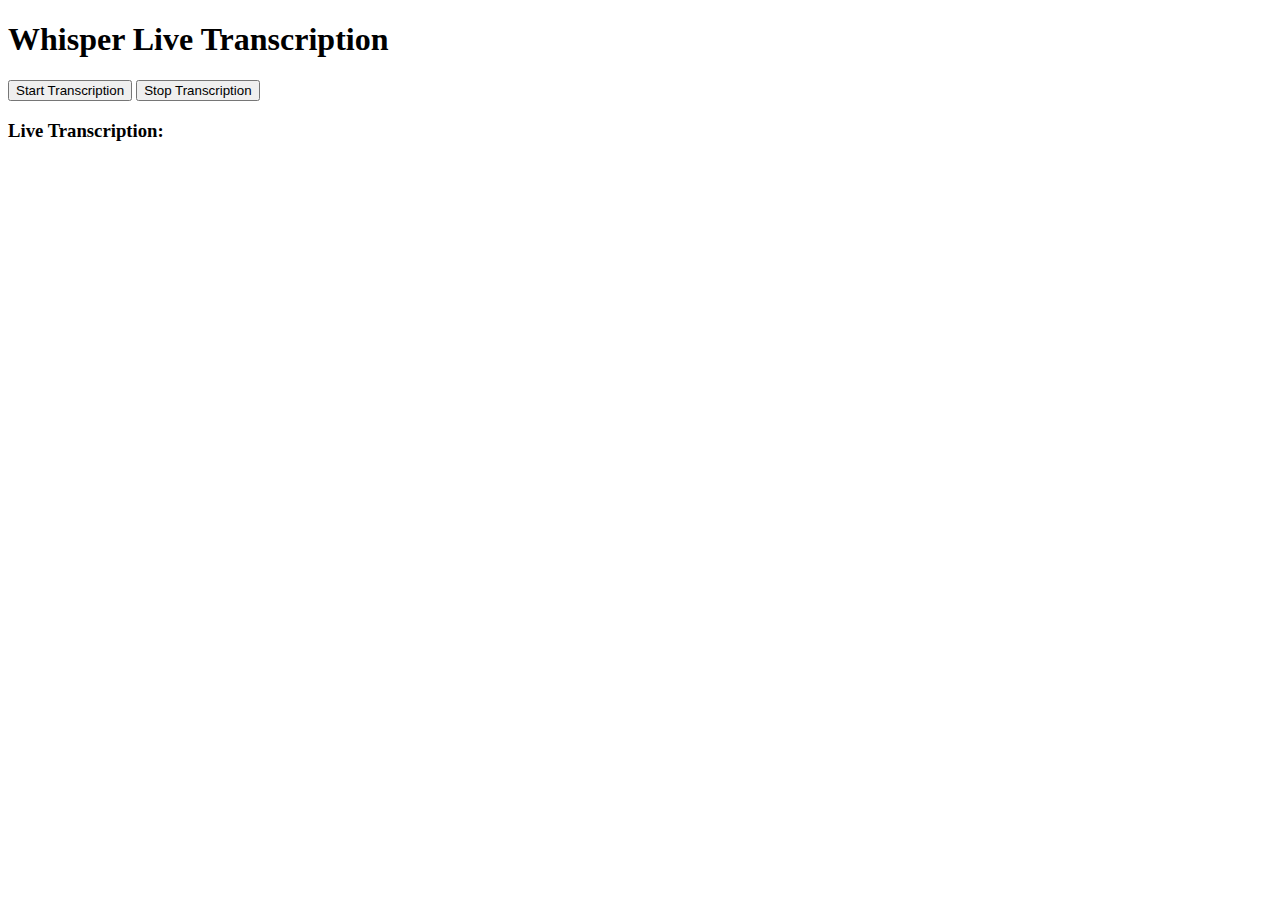
<file: static/index.html>
<!DOCTYPE html>
<html lang="en">
<head>
    <meta charset="UTF-8">
    <meta name="viewport" content="width=device-width, initial-scale=1.0">
    <title>Live Transcription with Whisper</title>
</head>
<body>
    <h1>Whisper Live Transcription</h1>
    <button id="start">Start Transcription</button>
    <button id="stop">Stop Transcription</button>
    <h3>Live Transcription:</h3>
    <div id="transcription"></div>

    <script>
        let mediaRecorder;
        let audioChunks = [];

        document.getElementById('start').addEventListener('click', () => {
            navigator.mediaDevices.getUserMedia({ audio: true })
                .then(stream => {
                    mediaRecorder = new MediaRecorder(stream);
                    mediaRecorder.start();

                    mediaRecorder.addEventListener("dataavailable", event => {
                        audioChunks.push(event.data);
                    });

                    mediaRecorder.addEventListener("stop", () => {
                        const audioBlob = new Blob(audioChunks, { type: 'audio/wav' });
                        audioChunks = [];
                        sendAudio(audioBlob);
                    });
                });
        });

        document.getElementById('stop').addEventListener('click', () => {
            mediaRecorder.stop();
        });

        function sendAudio(audioBlob) {
            const formData = new FormData();
            formData.append('audio_data', audioBlob, 'audio.wav');

            fetch('http://127.0.0.1:5000/transcribe', {
                method: 'POST',
                body: formData
            })
            .then(response => response.json())
            .then(data => {
                document.getElementById('transcription').innerText = data.transcription;
            })
            .catch(error => console.error('Error:', error));
        }
    </script>
</body>
</html>
</file>
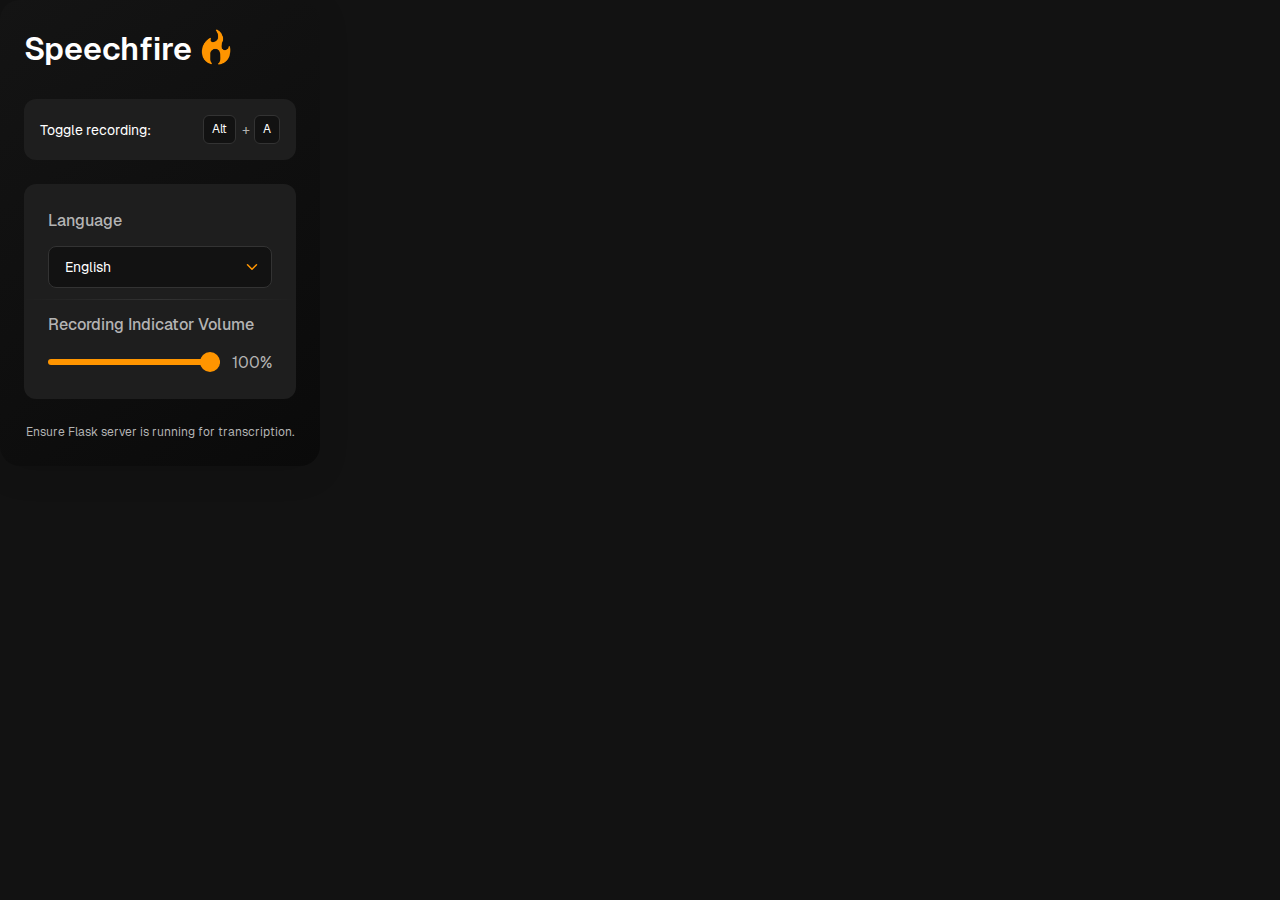
<file: extension-chrome/popup.html>
<!DOCTYPE html>
<html lang="en">
  <head>
    <meta charset="UTF-8" />
    <meta name="viewport" content="width=device-width, initial-scale=1.0" />
    <title>Speechfire</title>
    <link href="styles.css" rel="stylesheet" />
  </head>
  <body>
    <div class="container">
      <header>
        <h1>
          Speechfire
          <img class="icon" src="icon/icon-128.png"></img>
        </h1>
      </header>

      <main>
        <div class="shortcut-info">
          <span>Toggle recording:</span>
          <div class="key-combo">
            <kbd>Alt</kbd><span>+</span><kbd>A</kbd>
          </div>
        </div>

        <div class="settings">
          <div class="setting">
            <label for="languageDropdown">Language</label>
            <select id="languageDropdown" class="w-full bg-white border border-gray-300 rounded-md py-2 px-3 text-sm">
              <option value="Dutch">Dutch</option>
              <option value="Spanish">Spanish</option>
              <option value="Korean">Korean</option>
              <option value="Italian">Italian</option>
              <option value="German">German</option>
              <option value="Russian">Russian</option>
              <option value="Portuguese">Portuguese</option>
              <option value="Polish">Polish</option>
              <option value="Thai">Thai</option>
              <option value="Indonesian">Indonesian</option>
              <option value="Mandarin (TW)">Mandarin (TW)</option>
              <option value="Swedish">Swedish</option>
              <option value="Czech">Czech</option>
              <option value="English" selected>English</option>
              <option value="Japanese">Japanese</option>
              <option value="French">French</option>
              <option value="Romanian">Romanian</option>
              <option value="Cantonese (CN)">Cantonese (CN)</option>
              <option value="Turkish">Turkish</option>
              <option value="Catalan">Catalan</option>
              <option value="Hungarian">Hungarian</option>
              <option value="Ukrainian">Ukrainian</option>
              <option value="Greek">Greek</option>
              <option value="Bulgarian">Bulgarian</option>
              <option value="Arabic">Arabic</option>
              <option value="Serbian">Serbian</option>
              <option value="Macedonian">Macedonian</option>
              <option value="Cantonese (HK)">Cantonese (HK)</option>
              <option value="Latvian">Latvian</option>
              <option value="Slovenian">Slovenian</option>
              <option value="Hindi">Hindi</option>
              <option value="Galician">Galician</option>
              <option value="Danish">Danish</option>
              <option value="Urdu">Urdu</option>
              <option value="Slovak">Slovak</option>
              <option value="Hebrew">Hebrew</option>
              <option value="Finnish">Finnish</option>
              <option value="Azerbaijani">Azerbaijani</option>
              <option value="Lithuanian">Lithuanian</option>
              <option value="Estonian">Estonian</option>
              <option value="Nynorsk">Nynorsk</option>
              <option value="Welsh">Welsh</option>
              <option value="Punjabi">Punjabi</option>
              <option value="Afrikaans">Afrikaans</option>
              <option value="Persian">Persian</option>
              <option value="Basque">Basque</option>
              <option value="Vietnamese">Vietnamese</option>
              <option value="Bengali">Bengali</option>
              <option value="Nepali">Nepali</option>
              <option value="Marathi">Marathi</option>
              <option value="Belarusian">Belarusian</option>
              <option value="Kazakh">Kazakh</option>
              <option value="Armenian">Armenian</option>
              <option value="Swahili">Swahili</option>
              <option value="Tamil">Tamil</option>
              <option value="Albanian">Albanian</option>
              <option value="Filipino">Filipino</option>
              <option value="Bosnian">Bosnian</option>
            </select>
          </div>

          <div class="setting">
            <label for="volumeSlider">Recording Indicator Volume</label>
            <div class="volume-control">
              <input type="range" min="0" max="100" value="100" id="volumeSlider" />
              <span id="volumePercentage">100%</span>
            </div>
          </div>
        </div>
      </main>

      <footer>
        <p>Ensure Flask server is running for transcription.</p>
      </footer>
    </div>

    <script src="popup.js"></script>
  </body>
</html>
</file>
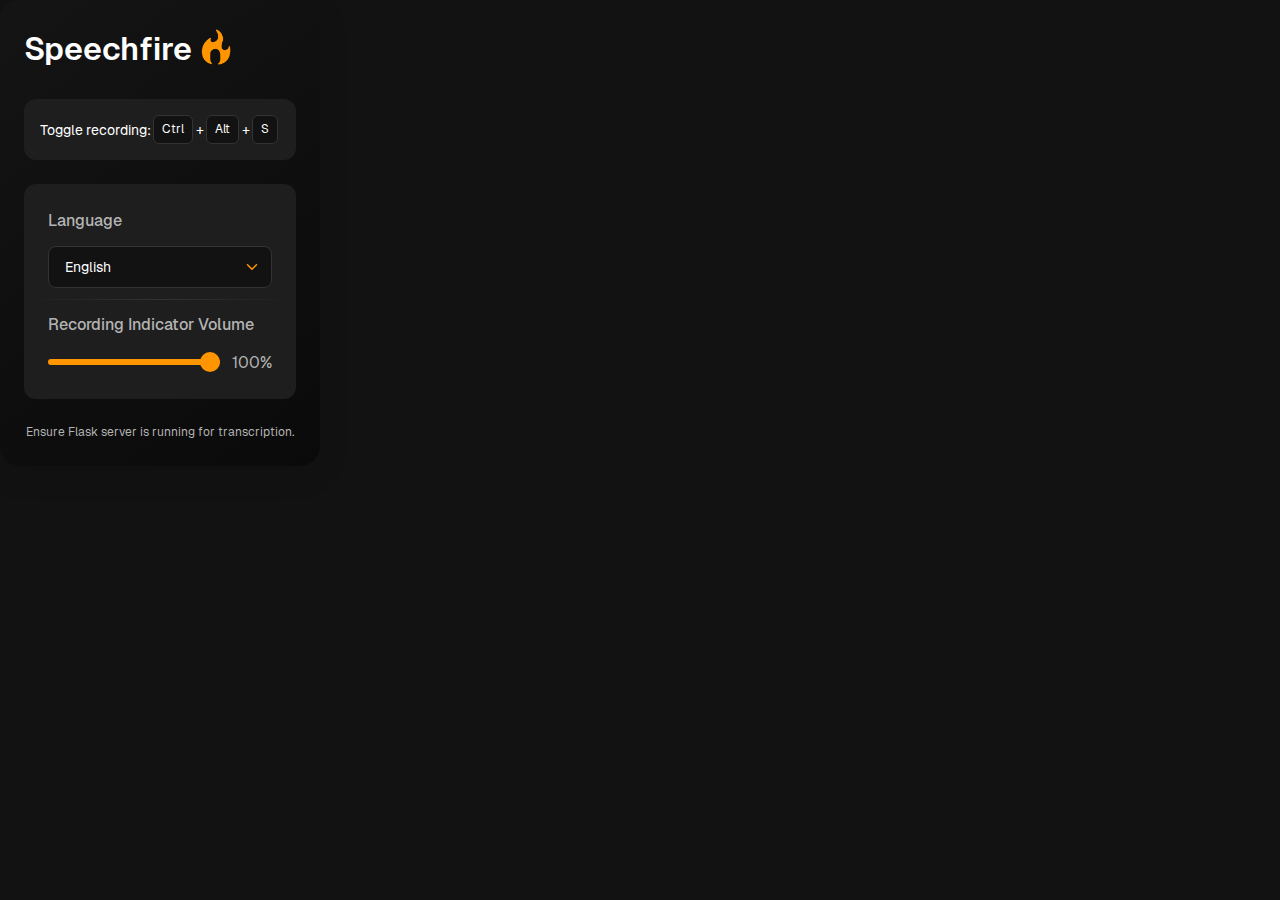
<file: extension/popup.html>
<!DOCTYPE html>
<html lang="en">
  <head>
    <meta charset="UTF-8" />
    <meta name="viewport" content="width=device-width, initial-scale=1.0" />
    <title>Speechfire</title>
    <link href="styles.css" rel="stylesheet" />
  </head>
  <body>
    <div class="container">
      <header>
        <h1>
          Speechfire
          <img class="icon" src="icon/icon-128.png"></img>
        </h1>
      </header>

      <main>
        <div class="shortcut-info">
          <span>Toggle recording:</span>
          <kbd>Ctrl</kbd> + <kbd>Alt</kbd> + <kbd>S</kbd>
        </div>

        <div class="settings">
          <div class="setting">
            <label for="languageDropdown">Language</label>
            <select id="languageDropdown" class="w-full bg-white border border-gray-300 rounded-md py-2 px-3 text-sm">
              <option value="Dutch">Dutch</option>
              <option value="Spanish">Spanish</option>
              <option value="Korean">Korean</option>
              <option value="Italian">Italian</option>
              <option value="German">German</option>
              <option value="Russian">Russian</option>
              <option value="Portuguese">Portuguese</option>
              <option value="Polish">Polish</option>
              <option value="Thai">Thai</option>
              <option value="Indonesian">Indonesian</option>
              <option value="Mandarin (TW)">Mandarin (TW)</option>
              <option value="Swedish">Swedish</option>
              <option value="Czech">Czech</option>
              <option value="English" selected>English</option>
              <option value="Japanese">Japanese</option>
              <option value="French">French</option>
              <option value="Romanian">Romanian</option>
              <option value="Cantonese (CN)">Cantonese (CN)</option>
              <option value="Turkish">Turkish</option>
              <option value="Catalan">Catalan</option>
              <option value="Hungarian">Hungarian</option>
              <option value="Ukrainian">Ukrainian</option>
              <option value="Greek">Greek</option>
              <option value="Bulgarian">Bulgarian</option>
              <option value="Arabic">Arabic</option>
              <option value="Serbian">Serbian</option>
              <option value="Macedonian">Macedonian</option>
              <option value="Cantonese (HK)">Cantonese (HK)</option>
              <option value="Latvian">Latvian</option>
              <option value="Slovenian">Slovenian</option>
              <option value="Hindi">Hindi</option>
              <option value="Galician">Galician</option>
              <option value="Danish">Danish</option>
              <option value="Urdu">Urdu</option>
              <option value="Slovak">Slovak</option>
              <option value="Hebrew">Hebrew</option>
              <option value="Finnish">Finnish</option>
              <option value="Azerbaijani">Azerbaijani</option>
              <option value="Lithuanian">Lithuanian</option>
              <option value="Estonian">Estonian</option>
              <option value="Nynorsk">Nynorsk</option>
              <option value="Welsh">Welsh</option>
              <option value="Punjabi">Punjabi</option>
              <option value="Afrikaans">Afrikaans</option>
              <option value="Persian">Persian</option>
              <option value="Basque">Basque</option>
              <option value="Vietnamese">Vietnamese</option>
              <option value="Bengali">Bengali</option>
              <option value="Nepali">Nepali</option>
              <option value="Marathi">Marathi</option>
              <option value="Belarusian">Belarusian</option>
              <option value="Kazakh">Kazakh</option>
              <option value="Armenian">Armenian</option>
              <option value="Swahili">Swahili</option>
              <option value="Tamil">Tamil</option>
              <option value="Albanian">Albanian</option>
              <option value="Filipino">Filipino</option>
              <option value="Bosnian">Bosnian</option>
            </select>
          </div>

          <div class="setting">
            <label for="volumeSlider">Recording Indicator Volume</label>
            <div class="volume-control">
              <input type="range" min="0" max="100" value="100" id="volumeSlider" />
              <span id="volumePercentage">100%</span>
            </div>
          </div>
        </div>
      </main>

      <footer>
        <p>Ensure Flask server is running for transcription.</p>
      </footer>
    </div>

    <script src="popup.js"></script>
  </body>
</html>
</file>
<file: extension-chrome/styles.css>
@font-face {
  font-family: "Geist";
  src: url("font/Geist-Regular.otf") format("opentype");
  font-weight: 400;
}

@font-face {
  font-family: "Geist";
  src: url("font/Geist-Medium.otf") format("opentype");
  font-weight: 500;
}

@font-face {
  font-family: "Geist";
  src: url("font/Geist-SemiBold.otf") format("opentype");
  font-weight: 600;
}

:root {
  --bg-primary: #121212;
  --bg-secondary: #1e1e1e;
  --text-primary: #ffffff;
  --text-secondary: #b3b3b3;
  --accent: #ff9500;
  --accent-soft: rgba(255, 149, 0, 0.1);
  --border: #333333;
  --slider-bg: #4a4a4a;
}

* {
  margin: 0;
  padding: 0;
  box-sizing: border-box;
}

body {
  font-family: "Geist", -apple-system, BlinkMacSystemFont, "Segoe UI", Roboto, Oxygen-Sans, Ubuntu, Cantarell, "Helvetica Neue", sans-serif;
  background-color: var(--bg-primary);
  color: var(--text-primary);
  font-size: 14px;
  line-height: 1.6;
}

.container {
  width: 320px;
  padding: 24px;
  background: linear-gradient(145deg, #141414, #0a0a0a);
  border-radius: 20px;
  box-shadow: 0 8px 32px rgba(0, 0, 0, 0.1);
}

header {
  margin-bottom: 24px;
}

h1 {
  font-size: 32px;
  font-weight: 600;
  display: flex;
  align-items: center;
  color: var(--text-primary);
}

.icon {
  width: 36px;
  height: 36px;
  margin-left: 6px;
  position: relative;
  bottom: 3px;
  stroke: var(--accent);
}

.shortcut-info {
  background-color: var(--bg-secondary);
  border-radius: 12px;
  padding: 16px;
  margin-bottom: 24px;
  display: flex;
  align-items: center;
  justify-content: space-between;
}

kbd {
  background-color: var(--bg-primary);
  border: 1px solid var(--border);
  border-radius: 6px;
  padding: 4px 8px;
  font-size: 12px;
  font-family: "Geist", monospace;
  margin: 0 2px;
}

.key-combo {
  display: flex;
  align-items: center;
}

.key-combo kbd {
  margin: 0;
}

.key-combo kbd:first-child {
  margin-right: 2px;
}

.key-combo span {
  margin: 0 4px;
  color: var(--text-secondary);
}

.settings {
  background-color: var(--bg-secondary);
  border-radius: 12px;
  padding: 24px;
}

.setting {
  margin-bottom: 24px;
  position: relative;
}

.setting:last-child {
  margin-bottom: 0;
}

.setting::after {
  content: "";
  position: absolute;
  left: -24px;
  right: -24px;
  bottom: -12px;
  height: 1px;
  background: linear-gradient(90deg, transparent, var(--border), transparent);
}

.setting:last-child::after {
  display: none;
}

label {
  display: block;
  font-size: 16px;
  margin-bottom: 12px;
  font-weight: 500;
  color: var(--text-secondary);
}

select {
  width: 100%;
  padding: 12px 16px;
  border: 1px solid var(--border);
  border-radius: 8px;
  background-color: var(--bg-primary);
  color: var(--text-primary);
  font-size: 14px;
  font-family: "Geist", sans-serif;
  appearance: none;
  background-image: url("data:image/svg+xml,%3Csvg xmlns='http://www.w3.org/2000/svg' width='24' height='24' viewBox='0 0 24 24' fill='none' stroke='%23ff9500' stroke-width='2' stroke-linecap='round' stroke-linejoin='round'%3E%3Cpolyline points='6 9 12 15 18 9'%3E%3C/polyline%3E%3C/svg%3E");
  background-repeat: no-repeat;
  background-position: right 10px center;
  background-size: 18px;
  transition: all 0.3s ease;
}

select:focus {
  outline: none;
  border-color: var(--accent);
  box-shadow: 0 0 0 3px var(--accent-soft);
}

.volume-control {
  display: flex;
  align-items: center;
}

input[type="range"] {
  -webkit-appearance: none;
  appearance: none;
  width: 100%;
  height: 6px;
  border-radius: 6px;
  background: linear-gradient(to right, var(--accent) 0%, var(--accent) 50%, var(--slider-bg) 50%, var(--slider-bg) 100%);
  outline: none;
  margin-right: 12px;
  background-size: 50% 100%;
}

input[type="range"]::-webkit-slider-thumb {
  -webkit-appearance: none;
  appearance: none;
  width: 20px;
  height: 20px;
  border-radius: 50%;
  background: var(--accent);
  cursor: pointer;
  transition: all 0.3s ease;
}

input[type="range"]::-moz-range-thumb {
  width: 20px;
  height: 20px;
  border-radius: 50%;
  background: var(--accent);
  cursor: pointer;
  transition: all 0.3s ease;
}

input[type="range"]::-webkit-slider-thumb:hover,
input[type="range"]::-moz-range-thumb:hover,
input[type="range"]:focus::-webkit-slider-thumb,
input[type="range"]:focus::-moz-range-thumb {
  transform: scale(1.1);
  box-shadow: 0 0 0 3px var(--accent-soft);
}

#volumePercentage {
  font-size: 16px;
  color: var(--text-secondary);
  width: 45px;
  text-align: right;
}

footer {
  margin-top: 24px;
  text-align: center;
  font-size: 12px;
  color: var(--text-secondary);
}
</file>
<file: extension/styles.css>
@font-face {
  font-family: "Geist";
  src: url("font/Geist-Regular.otf") format("opentype");
  font-weight: 400;
}

@font-face {
  font-family: "Geist";
  src: url("font/Geist-Medium.otf") format("opentype");
  font-weight: 500;
}

@font-face {
  font-family: "Geist";
  src: url("font/Geist-SemiBold.otf") format("opentype");
  font-weight: 600;
}

:root {
  --bg-primary: #121212;
  --bg-secondary: #1e1e1e;
  --text-primary: #ffffff;
  --text-secondary: #b3b3b3;
  --accent: #ff9500;
  --accent-soft: rgba(255, 149, 0, 0.1);
  --border: #333333;
  --slider-bg: #4a4a4a;
}

* {
  margin: 0;
  padding: 0;
  box-sizing: border-box;
}

body {
  font-family: "Geist", -apple-system, BlinkMacSystemFont, "Segoe UI", Roboto, Oxygen-Sans, Ubuntu, Cantarell, "Helvetica Neue", sans-serif;
  background-color: var(--bg-primary);
  color: var(--text-primary);
  font-size: 14px;
  line-height: 1.6;
}

.container {
  width: 320px;
  padding: 24px;
  background: linear-gradient(145deg, #141414, #0a0a0a);
  border-radius: 20px;
  box-shadow: 0 8px 32px rgba(0, 0, 0, 0.1);
}

header {
  margin-bottom: 24px;
}

h1 {
  font-size: 32px;
  font-weight: 600;
  display: flex;
  align-items: center;
  color: var(--text-primary);
}

.icon {
  width: 36px;
  height: 36px;
  margin-left: 6px;
  position:relative;
  bottom:3px;
  stroke: var(--accent);
}

.shortcut-info {
  background-color: var(--bg-secondary);
  border-radius: 12px;
  padding: 16px;
  margin-bottom: 24px;
  display: flex;
  align-items: center;
  justify-content: space-between;
}

kbd {
  background-color: var(--bg-primary);
  border: 1px solid var(--border);
  border-radius: 6px;
  padding: 4px 8px;
  font-size: 12px;
  font-family: "Geist", monospace;
  margin: 0 2px;
}

.settings {
  background-color: var(--bg-secondary);
  border-radius: 12px;
  padding: 24px;
}

.setting {
  margin-bottom: 24px;
  position: relative;
}

.setting:last-child {
  margin-bottom: 0;
}

.setting::after {
  content: "";
  position: absolute;
  left: -24px;
  right: -24px;
  bottom: -12px;
  height: 1px;
  background: linear-gradient(90deg, transparent, var(--border), transparent);
}

.setting:last-child::after {
  display: none;
}

label {
  display: block;
  font-size: 16px;
  margin-bottom: 12px;
  font-weight: 500;
  color: var(--text-secondary);
}

select {
  width: 100%;
  padding: 12px 16px;
  border: 1px solid var(--border);
  border-radius: 8px;
  background-color: var(--bg-primary);
  color: var(--text-primary);
  font-size: 14px;
  font-family: "Geist", sans-serif;
  appearance: none;
  background-image: url("data:image/svg+xml,%3Csvg xmlns='http://www.w3.org/2000/svg' width='24' height='24' viewBox='0 0 24 24' fill='none' stroke='%23ff9500' stroke-width='2' stroke-linecap='round' stroke-linejoin='round'%3E%3Cpolyline points='6 9 12 15 18 9'%3E%3C/polyline%3E%3C/svg%3E");
  background-repeat: no-repeat;
  background-position: right 10px center;
  background-size: 18px;
  transition: all 0.3s ease;
}

select:focus {
  outline: none;
  border-color: var(--accent);
  box-shadow: 0 0 0 3px var(--accent-soft);
}

.volume-control {
  display: flex;
  align-items: center;
}

input[type="range"] {
  -webkit-appearance: none;
  appearance: none;
  width: 100%;
  height: 6px;
  border-radius: 6px;
  background: linear-gradient(to right, var(--accent) 0%, var(--accent) 50%, var(--slider-bg) 50%, var(--slider-bg) 100%);
  outline: none;
  margin-right: 12px;
  background-size: 50% 100%;
}

input[type="range"]::-webkit-slider-thumb {
  -webkit-appearance: none;
  appearance: none;
  width: 20px;
  height: 20px;
  border-radius: 50%;
  background: var(--accent);
  cursor: pointer;
  transition: all 0.3s ease;
}

input[type="range"]::-moz-range-thumb {
  width: 20px;
  height: 20px;
  border-radius: 50%;
  background: var(--accent);
  cursor: pointer;
  transition: all 0.3s ease;
}


input[type="range"]::-webkit-slider-thumb:hover,
input[type="range"]::-moz-range-thumb:hover,
input[type="range"]:focus::-webkit-slider-thumb,
input[type="range"]:focus::-moz-range-thumb {
  transform: scale(1.1);
  box-shadow: 0 0 0 3px var(--accent-soft);
}

#volumePercentage {
  font-size: 16px;
  color: var(--text-secondary);
  width: 45px;
  text-align: right;
}

footer {
  margin-top: 24px;
  text-align: center;
  font-size: 12px;
  color: var(--text-secondary);
}
</file>
